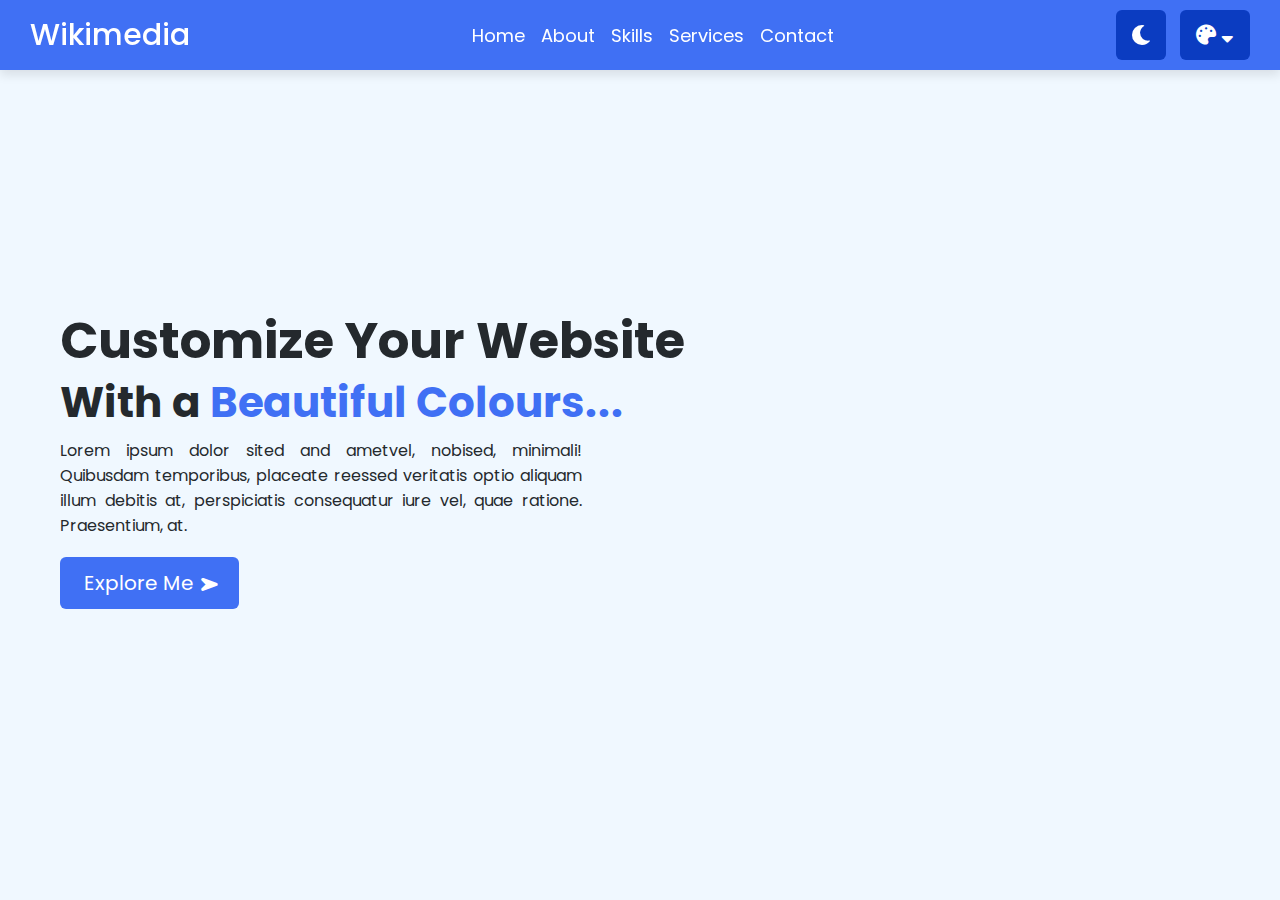
<file: khghd.html>
<!DOCTYPE html>
<html lang="en" dir="ltr">
  <head>
    <meta charset="UTF-8">
    <!--<title> Website with Customize Color Theme |  </title>-->
    <link rel="stylesheet" href="skum.css">
    <!-- Fontawesome CDN Link -->
    <link rel="stylesheet" href="https://cdnjs.cloudflare.com/ajax/libs/font-awesome/5.15.4/css/all.min.css" />
    <meta name="viewport" content="width=device-width, initial-scale=1.0">
   </head>
<body>
  <nav>
    <div class="navbar">
      <div class="logo"><a href="https://id.wikipedia.org/wiki/Halaman_Utama">Wikimedia</a></div>
      <ul class="nav-links">
        <li><a href="#">Home</a></li>
        <li><a href="#">About</a></li>
        <li><a href="#">Skills</a></li>
        <li><a href="#">Services</a></li>
        <li><a href="#">Contact</a></li>
      </ul>
      <div class="appearance">
        <div class="light-dark">
          <i class="btn fas fa-moon" data-color="#e4e6eb #e4e6eb #24292D #24292D #242526"></i>
        </div>
        <div class="color-icon">
          <div class="icons">
            <i class="fas fa-palette"></i>
            <i class="fas fa-sort-down arrow"></i>
          </div>
          <div class="color-box">
            <h3>Color Switcher</h3>
            <div class="color-switchers">
              <button class="btn blue active" data-color="#fff #24292d #4070f4 #0b3cc1 #F0F8FF"></button>
              <button class="btn orange" data-color="#fff #242526 #F79F1F #DD8808 #fef5e6"></button>
              <button class="btn purple" data-color="#fff #242526 #8e44ad #783993 #eadaf1"></button>
              <button class="btn green" data-color="#fff #242526 #3A9943 #2A6F31 #DAF1DC"></button>
            </div>
          </div>
        </div>
      </div>
    </div>
  </nav>

  <section class="home-content">
    <div class="texts">
      <h2 class="text">Customize Your Website </h2>
      <h3 class="text">With a <span>Beautiful Colours...</span></h3>
      <p>Lorem ipsum dolor sited and ametvel, nobised, minimali! Quibusdam temporibus, placeate reessed veritatis optio aliquam illum debitis at, perspiciatis consequatur iure vel, quae ratione. Praesentium, at.</p>
      <div class="button">
      <a href="#">Explore Me
      <i class="fas fa-location-arrow"></i></a>
    </div>
  </section>

  <script>
  // Js code to make color box enable or disable
  let colorIcons = document.querySelector(".color-icon"),
  icons = document.querySelector(".color-icon .icons");

  icons.addEventListener("click" , ()=>{
    colorIcons.classList.toggle("open");
  })

  // getting all .btn elements
  let buttons = document.querySelectorAll(".btn");

  for (var button of buttons) {
    button.addEventListener("click", (e)=>{ //adding click event to each button
      let target = e.target;

      let open = document.querySelector(".open");
      if(open) open.classList.remove("open");

      document.querySelector(".active").classList.remove("active");
      target.classList.add("active");

      // js code to switch colors (also day night mode)
      let root = document.querySelector(":root");
      let dataColor = target.getAttribute("data-color"); //getting data-color values of clicked button
      let color = dataColor.split(" "); //splitting each color from space and make them array

      //passing particular value to a particular root variable
      root.style.setProperty("--white", color[0]);
      root.style.setProperty("--black", color[1]);
      root.style.setProperty("--nav-main", color[2]);
      root.style.setProperty("--switchers-main", color[3]);
      root.style.setProperty("--light-bg", color[4]);

      let iconName = target.className.split(" ")[2]; //getting the class name of icon

      let coloText = document.querySelector(".home-content span");

      if(target.classList.contains("fa-moon")){ //if icon name is moon
        target.classList.replace(iconName, "fa-sun") //replace it with the sun
        colorIcons.style.display = "none";
        coloText.classList.add("darkMode");
      }else if (target.classList.contains("fa-sun")) { //if icon name is sun
        target.classList.replace("fa-sun", "fa-moon"); //replace it with the sun
        colorIcons.style.display = "block";
        coloText.classList.remove("darkMode");
        document.querySelector(".btn.blue").click();
      }
    });
  }
 </script>
     <script>
        const text = document.querySelector(".sec-text");

        const textLoad = () => {
            setTimeout(() => {
                text.textContent = "Freelancer";
            }, 0);
            setTimeout(() => {
                text.textContent = "Blogger";
            }, 4000);
            setTimeout(() => {
                text.textContent = "YouTuber";
            }, 8000); //1s = 1000 milliseconds
        }

        textLoad();
        setInterval(textLoad, 12000);
    </script>
</body>
</html>
</file>
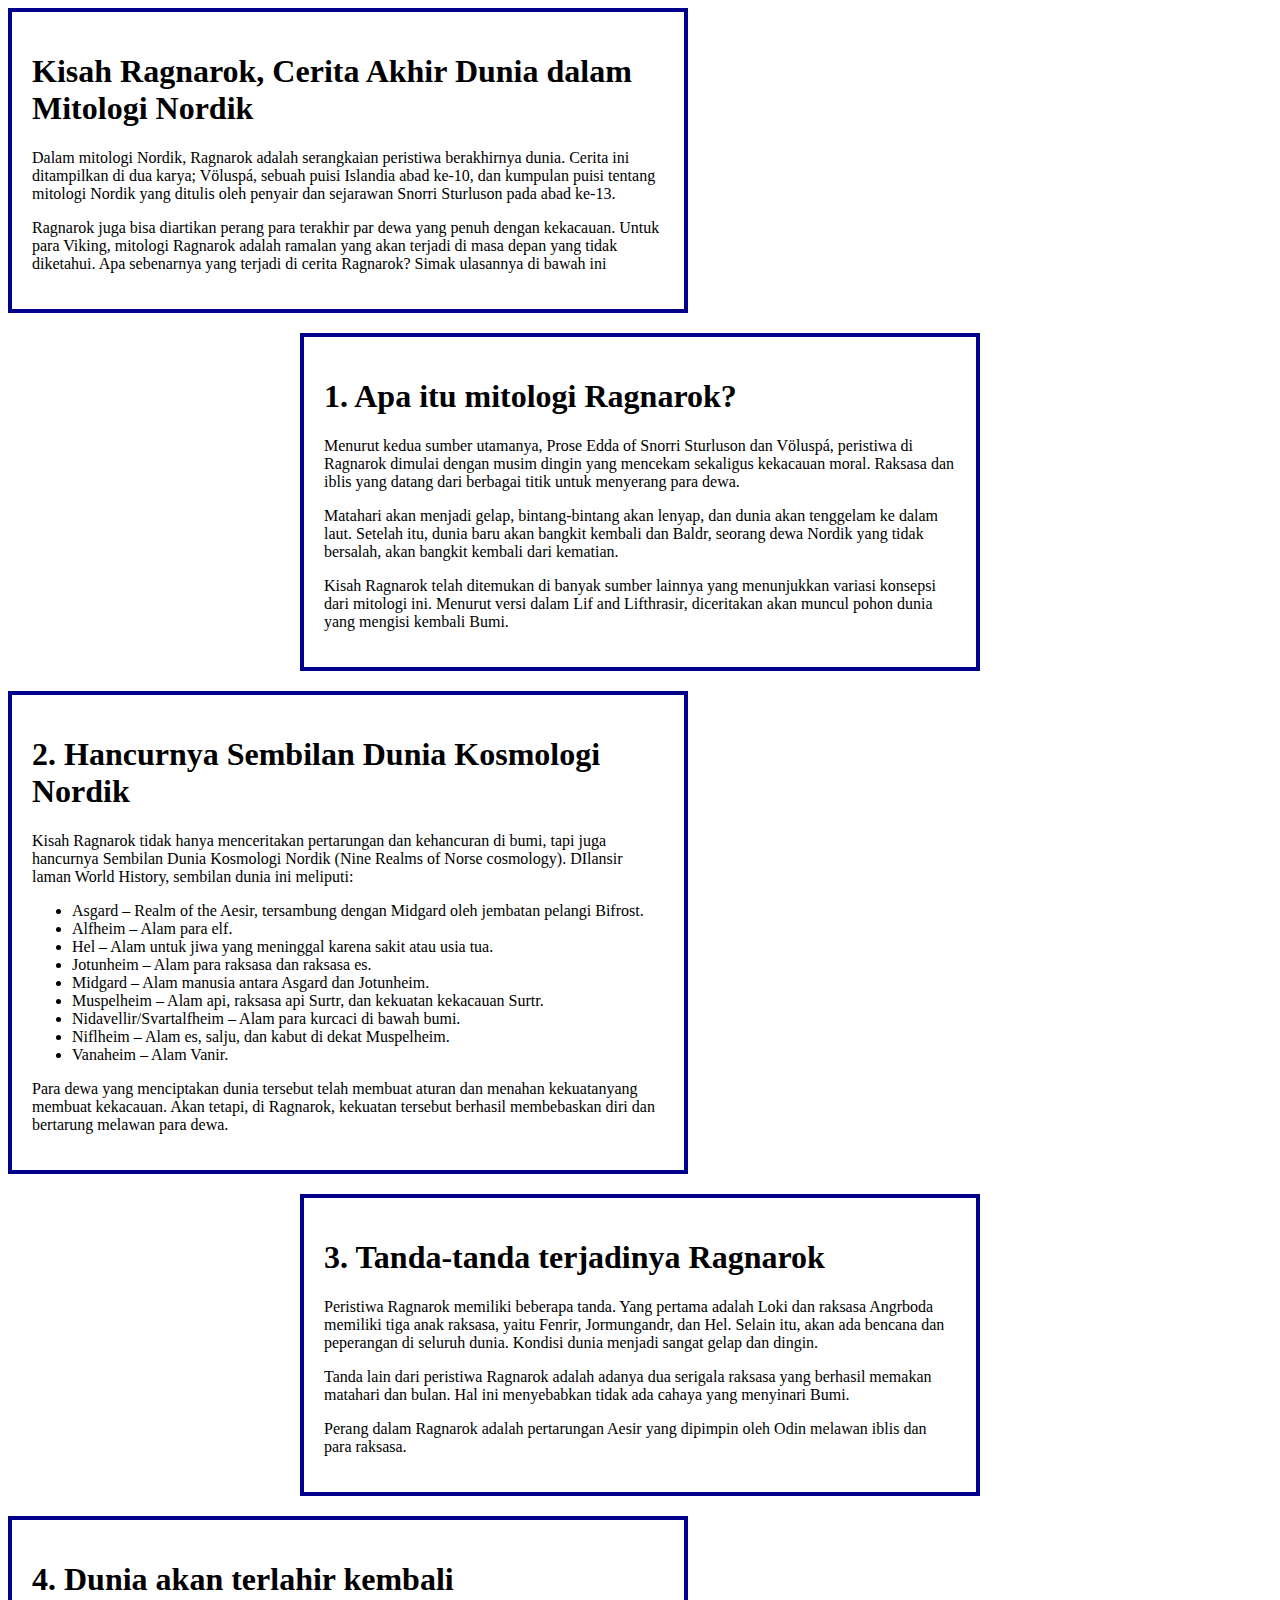
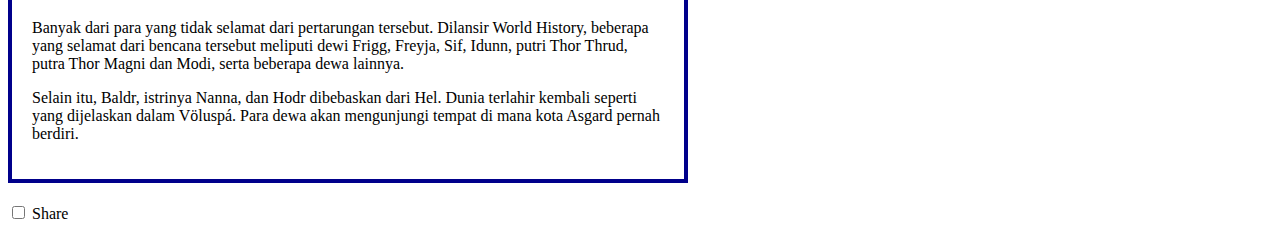
<file: ragnarok.html>
<!DOCTYPE html>
<html lang="en">
<head>
    <meta charset="UTF-8">
   <title>Margin</title>
   <style>
       .center {
           margin: 0 auto;
       }
       .box {
           width: 50%;
           border: 4px solid darkblue;
           padding: 20px;
           margin-bottom: 20px;
       }
   </style>
</head>
<body>
<div class="box">
    <h1>Kisah Ragnarok, Cerita Akhir Dunia dalam Mitologi Nordik</h1>
   <p>
    Dalam mitologi Nordik, Ragnarok adalah serangkaian peristiwa berakhirnya dunia. Cerita ini ditampilkan di dua karya; Völuspá, sebuah puisi Islandia abad ke-10, dan kumpulan puisi tentang mitologi Nordik yang ditulis oleh penyair dan sejarawan Snorri Sturluson pada abad ke-13. 
   </p>
   <p>
    Ragnarok juga bisa diartikan perang para terakhir par dewa yang penuh dengan kekacauan. Untuk para Viking, mitologi Ragnarok adalah ramalan yang akan terjadi di masa depan yang tidak diketahui. Apa sebenarnya yang terjadi di cerita Ragnarok? Simak ulasannya di bawah ini
   </p>
</div>
<div class="box center">
    <h1>1. Apa itu mitologi Ragnarok?</h1>
   <p>
    Menurut kedua sumber utamanya, Prose Edda of Snorri Sturluson dan Völuspá, peristiwa di Ragnarok dimulai dengan musim dingin yang mencekam sekaligus kekacauan moral. Raksasa dan iblis yang datang dari berbagai titik untuk menyerang para dewa. 
   </p>
   <p>
    Matahari akan menjadi gelap, bintang-bintang akan lenyap, dan dunia akan tenggelam ke dalam laut. Setelah itu, dunia baru akan bangkit kembali dan Baldr, seorang dewa Nordik yang tidak bersalah, akan bangkit kembali dari kematian. 
   </p>
   <p>
    Kisah Ragnarok telah ditemukan di banyak sumber lainnya yang menunjukkan variasi konsepsi dari mitologi ini. Menurut versi dalam Lif and Lifthrasir, diceritakan akan muncul pohon dunia yang mengisi kembali Bumi. 
   </p>
</div>
<div class="box">
    <h1>2. Hancurnya Sembilan Dunia Kosmologi Nordik</h1>
    <p>
        Kisah Ragnarok tidak hanya menceritakan pertarungan dan kehancuran di bumi, tapi juga hancurnya Sembilan Dunia Kosmologi Nordik (Nine Realms of Norse cosmology). DIlansir laman World History, sembilan dunia ini meliputi:
    </p>
    <p>
        <ul>
            <li>Asgard – Realm of the Aesir, tersambung dengan Midgard oleh jembatan pelangi Bifrost.</li>
            <li>Alfheim – Alam para elf.</li>
            <li>Hel – Alam untuk jiwa yang meninggal karena sakit atau usia tua.</li>
            <li>Jotunheim – Alam para raksasa dan raksasa es.</li>
            <li>Midgard – Alam manusia antara Asgard dan Jotunheim.</li>
            <li>Muspelheim – Alam api, raksasa api Surtr, dan kekuatan kekacauan Surtr.</li>
            <li>Nidavellir/Svartalfheim – Alam para kurcaci di bawah bumi.</li>
            <li>Niflheim – Alam es, salju, dan kabut di dekat Muspelheim.</li>
            <li>Vanaheim – Alam Vanir.</li>
        </ul>
    </p>
    <p>Para dewa yang menciptakan dunia tersebut telah membuat aturan dan menahan kekuatanyang membuat kekacauan. Akan tetapi, di Ragnarok, kekuatan tersebut berhasil membebaskan diri dan bertarung melawan para dewa. </p>
</div>
<div class="box center">
    <h1>3. Tanda-tanda terjadinya Ragnarok</h1>
    <p>
        Peristiwa Ragnarok memiliki beberapa tanda. Yang pertama adalah Loki dan raksasa Angrboda memiliki tiga anak raksasa, yaitu Fenrir, Jormungandr, dan Hel. Selain itu, akan ada bencana dan peperangan di seluruh dunia. Kondisi dunia menjadi sangat gelap dan dingin.
    </p>
        Tanda lain dari peristiwa Ragnarok adalah adanya dua serigala raksasa yang berhasil memakan matahari dan bulan. Hal ini menyebabkan tidak ada cahaya yang menyinari Bumi.
    </p>
    <p>Perang dalam Ragnarok adalah pertarungan Aesir yang dipimpin oleh Odin melawan iblis dan para raksasa.
    </p>
</div>
<div class="box">
    <h1>4. Dunia akan terlahir kembali</h1>
    <p>
        Banyak dari para yang tidak selamat dari pertarungan tersebut. Dilansir World History, beberapa yang selamat dari bencana tersebut meliputi dewi Frigg, Freyja, Sif, Idunn, putri Thor Thrud, putra Thor Magni dan Modi, serta beberapa dewa lainnya. 
    </p>
    <p>
        Selain itu, Baldr, istrinya Nanna, dan Hodr dibebaskan dari Hel. Dunia terlahir kembali seperti yang dijelaskan dalam Völuspá. Para dewa akan mengunjungi tempat di mana kota Asgard pernah berdiri.
    </p>
</div>
<div class="mainbox">
    <input type="checkbox" id="check">
    <label for="check">Share</label>
    <div class="media-icons">
      <a href="#"><i class="fab fa-facebook"></i></a>
      <a href="#"><i class="fab fa-twitter"></i></a>
      <a href="#"><i class="fab fa-instagram"></i></a>
      <a href="#"><i class="fab fa-youtube"></i></a>
    </div>
  </div>
</body>
</html>
</file>
<file: skum.css>
@import url('https://fonts.googleapis.com/css2?family=Poppins:wght@200;300;400;500;600;700&display=swap');
*{
  margin: 0;
  padding: 0;
  box-sizing: border-box;
  font-family: 'Poppins',sans-serif;
  transition: all 0.3s ease;
}
:root{
  --white: #fff;
  --black: #24292d;
  --nav-main: #4070f4;
  --switchers-main: #0b3cc1;
  --light-bg: #F0F8FF;
}
nav{
  position: fixed;
  height: 70px;
  width: 100%;
  background: var(--nav-main);
  box-shadow: 0 5px 10px rgba(0,0,0,0.1);
}
nav .navbar{
  display: flex;
  align-items: center;
  height: 100%;
  max-width: 1300px;
  margin: auto;
  padding: 0 30px;
  justify-content: space-between;
}
nav .navbar a{
  font-size: 30px;
  font-weight: 500;
  color: var(--white);
  text-decoration: none;
}
 .navbar .nav-links{
   display: flex;
 }
 .navbar .nav-links li{
   margin: 0 8px;
   list-style: none;
   display: flex;
 }
 .navbar .nav-links a{
   font-size: 18px;
   font-weight: 400;
   opacity: 1;
 }
  .navbar .nav-links a:hover{
    opacity: 1;
  }
 .navbar .appearance{
   display: flex;
   align-items: center;
 }
 .appearance .light-dark,
 .appearance .icons{
  height: 50px;
  width: 50px;
  border-radius: 6px;
  line-height: 50px;
  text-align: center;
  color: var(--white);
  font-size: 20px;
  background: var(--switchers-main);
  cursor: pointer;
}
.appearance .light-dark i,
.appearance .icons i{
  opacity: 1;
}
.appearance .light-dark:hover i,
.appearance .icons:hover i{
  opacity: 1;
}
.appearance .light-dark:hover{
  box-shadow: 0 5px 10px rgba(0,0,0,0.1)
}
.appearance .light-dark i{
  height: 100%;
  width: 100%;
}
 .appearance .color-icon{
   position: relative;
 }
 .appearance .icons{
   width: 70px;
   height: 50px;
   margin-left: 14px;
 }
 .appearance .color-box{
   position: absolute;
   bottom: -133px;
   right: 0;
   min-height: 100px;
   background: var(--white);
   padding: 16px 20px 20px 20px;
   border-radius: 6px;
   box-shadow: 0 5px 10px rgba(0,0,0,0.2);
   opacity: 0;
   pointer-events: none;
 }
 .color-box::before{
   content: '';
   position: absolute;
   top: -10px;
   right: 20px;
   height: 30px;
   width: 30px;
   border-radius: 50%;
   background: var(--white);
   transform: rotate(45deg);
 }
 .color-icon.open .color-box{
   opacity: 1;
   pointer-events: auto;
 }
  .color-icon.open .arrow{
    transform: rotate(-180deg);
  }
 .appearance .color-box h3{
   font-size: 16px;
   font-weight: 600;
   display: block;
   color: var(--nav-main);
   text-align: left;
   white-space: nowrap;
   margin-bottom: 10px;
 }
.appearance .color-box .color-switchers{
   display: flex;
}
.color-box .color-switchers .btn{
  display: inline-block;
  height: 40px;
  width: 40px;
  border: none;
  outline: none;
  border-radius: 50%;
  margin: 0 5px;
  cursor: pointer;
  background: #4070F4;

}
.color-switchers .btn.blue.active{
  box-shadow: 0 0 0 2px #fff,
              0 0 0 4px #4070F4;
}
.color-switchers .btn.orange{
  background: #F79F1F;
}
.color-switchers .btn.orange.active{
  box-shadow: 0 0 0 2px #fff,
              0 0 0 4px #F79F1F;
}
.color-switchers .btn.purple{
  background: #8e44ad;
}
.color-switchers .btn.purple.active{
  box-shadow: 0 0 0 2px #fff,
              0 0 0 4px #8e44Ad;
}
.color-switchers .btn.green{
  background: #3A9943;
}
.color-switchers .btn.green.active{
  box-shadow: 0 0 0 2px #fff,
              0 0 0 4px #3A9943;
}
.home-content{
  height: 100vh;
  width: 100%;
  background: var(--light-bg);
  display: flex;
  flex-direction: column;
  justify-content: center;
  padding: 0 60px;
}
.home-content h2{
  color: var(--black);
  font-size: 50px;
}
.home-content h3{
  color: var(--black);
  font-size: 42px;
  margin-top: -8px;
}
.home-content h3 span{
  color: var(--nav-main);
}
.home-content h3 span.darkMode{
  color: var(--black);
}
.home-content p{
  color: var(--black);
  font-size: 16px;
  width: 45%;
  text-align: justify;
  margin: 4px 0 30px 0;
}
.home-content a{
  color: #fff;
  font-size: 20px;
  padding: 12px 24px;
  border-radius: 6px;
  text-decoration: none;
  background: var(--nav-main);
}
.home-content a i{
  transform: rotate(45deg);
  font-size: 16px;
}
.home-content a:hover{
  background: var(--switchers-main);
}
@media (max-width: 1050px) {
  .home-content p{
    width: 70%;
  }
}
</file>
